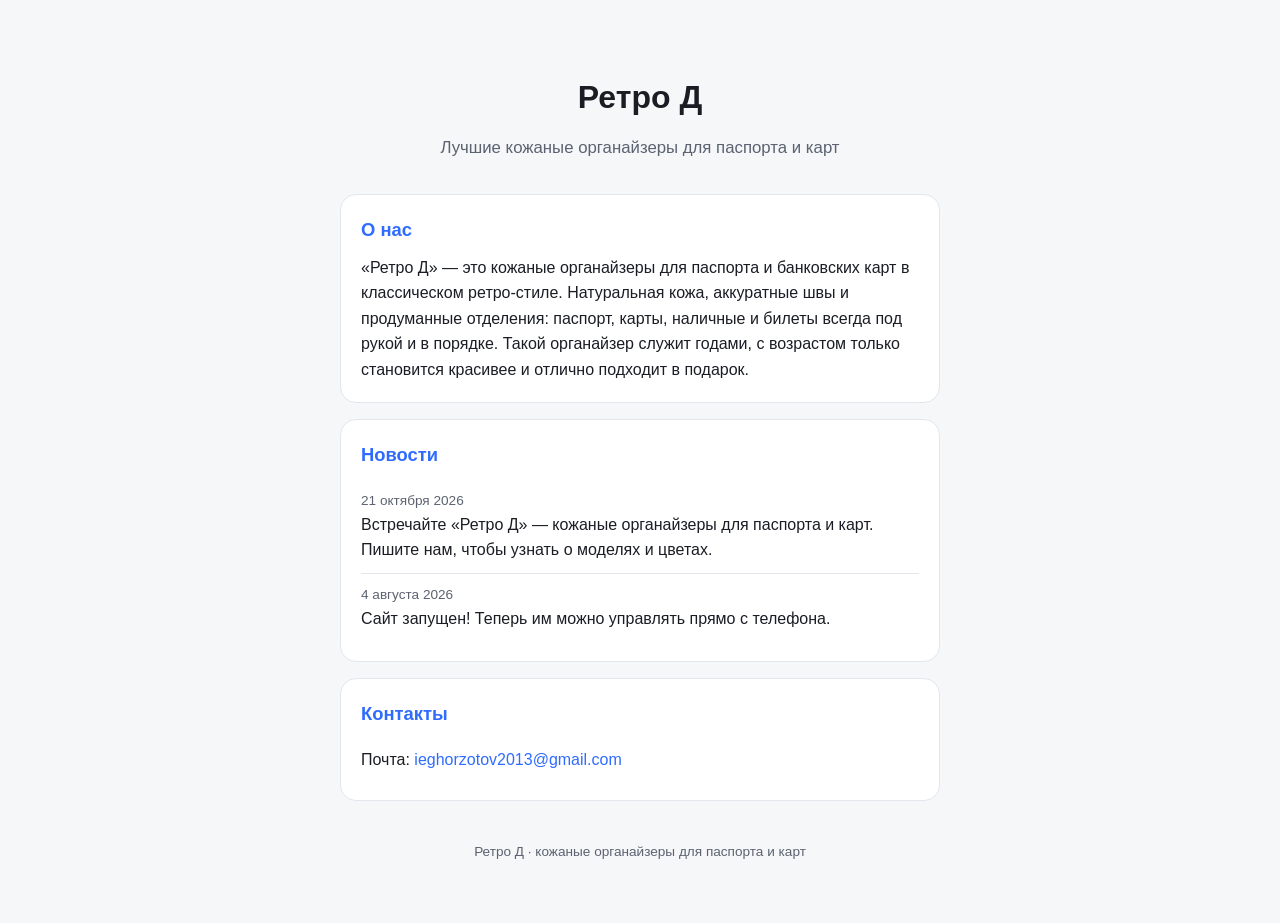
<file: index.html>
<!DOCTYPE html>
<html lang="ru">
<head>
<meta charset="UTF-8">
<meta name="viewport" content="width=device-width, initial-scale=1.0">
<title>Егор</title>
<style>
  :root {
    --bg: #0f1115;
    --card: #181b22;
    --text: #e8eaf0;
    --muted: #9aa1b0;
    --accent: #5b8cff;
    --border: #262b36;
  }
  @media (prefers-color-scheme: light) {
    :root {
      --bg: #f6f7f9;
      --card: #ffffff;
      --text: #1a1d24;
      --muted: #5b6270;
      --accent: #2f6bff;
      --border: #e3e6ec;
    }
  }
  * { margin: 0; padding: 0; box-sizing: border-box; }
  body {
    font-family: -apple-system, BlinkMacSystemFont, "Segoe UI", Roboto, sans-serif;
    background: var(--bg);
    color: var(--text);
    line-height: 1.6;
  }
  .wrap { max-width: 640px; margin: 0 auto; padding: 24px 20px 60px; }
  header { padding: 48px 0 32px; text-align: center; }
  h1 { font-size: 2rem; margin-bottom: 12px; }
  .sub { color: var(--muted); font-size: 1.05rem; }
  section {
    background: var(--card);
    border: 1px solid var(--border);
    border-radius: 16px;
    padding: 20px;
    margin-bottom: 16px;
  }
  h2 { font-size: 1.15rem; margin-bottom: 10px; color: var(--accent); }
  .news-item { padding: 10px 0; border-bottom: 1px solid var(--border); }
  .news-item:last-child { border-bottom: none; }
  .news-date { font-size: 0.85rem; color: var(--muted); }
  .contact a { color: var(--accent); text-decoration: none; word-break: break-all; }
  .contact div { padding: 4px 0; }
  footer { text-align: center; color: var(--muted); font-size: 0.85rem; padding-top: 24px; }
</style>
</head>
<body>
<div class="wrap">
  <header>
    <h1 id="title">Егор</h1>
    <p class="sub" id="subtitle"></p>
  </header>

  <section>
    <h2 id="about-title">Обо мне</h2>
    <p id="about"></p>
  </section>

  <section>
    <h2>Новости</h2>
    <div id="news"></div>
  </section>

  <section class="contact">
    <h2>Контакты</h2>
    <div id="contacts"></div>
  </section>

  <footer id="footer">Сайт Егора · обновляется с телефона</footer>
</div>

<script>
fetch('content.json?v=' + Date.now())
  .then(r => r.json())
  .then(c => {
    document.title = c['название_сайта'] || 'Егор';
    document.getElementById('title').textContent = c['заголовок'] || '';
    document.getElementById('subtitle').textContent = c['подзаголовок'] || '';
    document.getElementById('about').textContent = c['о_себе'] || '';
    if (c['раздел_о_себе']) document.getElementById('about-title').textContent = c['раздел_о_себе'];
    if (c['подвал']) document.getElementById('footer').textContent = c['подвал'];

    const news = document.getElementById('news');
    (c['новости'] || []).forEach(n => {
      const d = document.createElement('div');
      d.className = 'news-item';
      d.innerHTML = '<div class="news-date"></div><div class="news-text"></div>';
      d.querySelector('.news-date').textContent = n['дата'] || '';
      d.querySelector('.news-text').textContent = n['текст'] || '';
      news.appendChild(d);
    });

    const k = c['контакты'] || {};
    const box = document.getElementById('contacts');
    const add = (label, value, href) => {
      if (!value) return;
      const div = document.createElement('div');
      const a = document.createElement('a');
      a.href = href;
      a.textContent = value;
      div.append(label + ': ', a);
      box.appendChild(div);
    };
    add('Почта', k['email'], 'mailto:' + k['email']);
    add('Telegram', k['telegram'], 'https://t.me/' + String(k['telegram']).replace('@', ''));
    add('Телефон', k['телефон'], 'tel:' + String(k['телефон']).replace(/\s/g, ''));
  })
  .catch(() => {
    document.getElementById('about').textContent = 'Не удалось загрузить содержимое сайта.';
  });
</script>
</body>
</html>
</file>
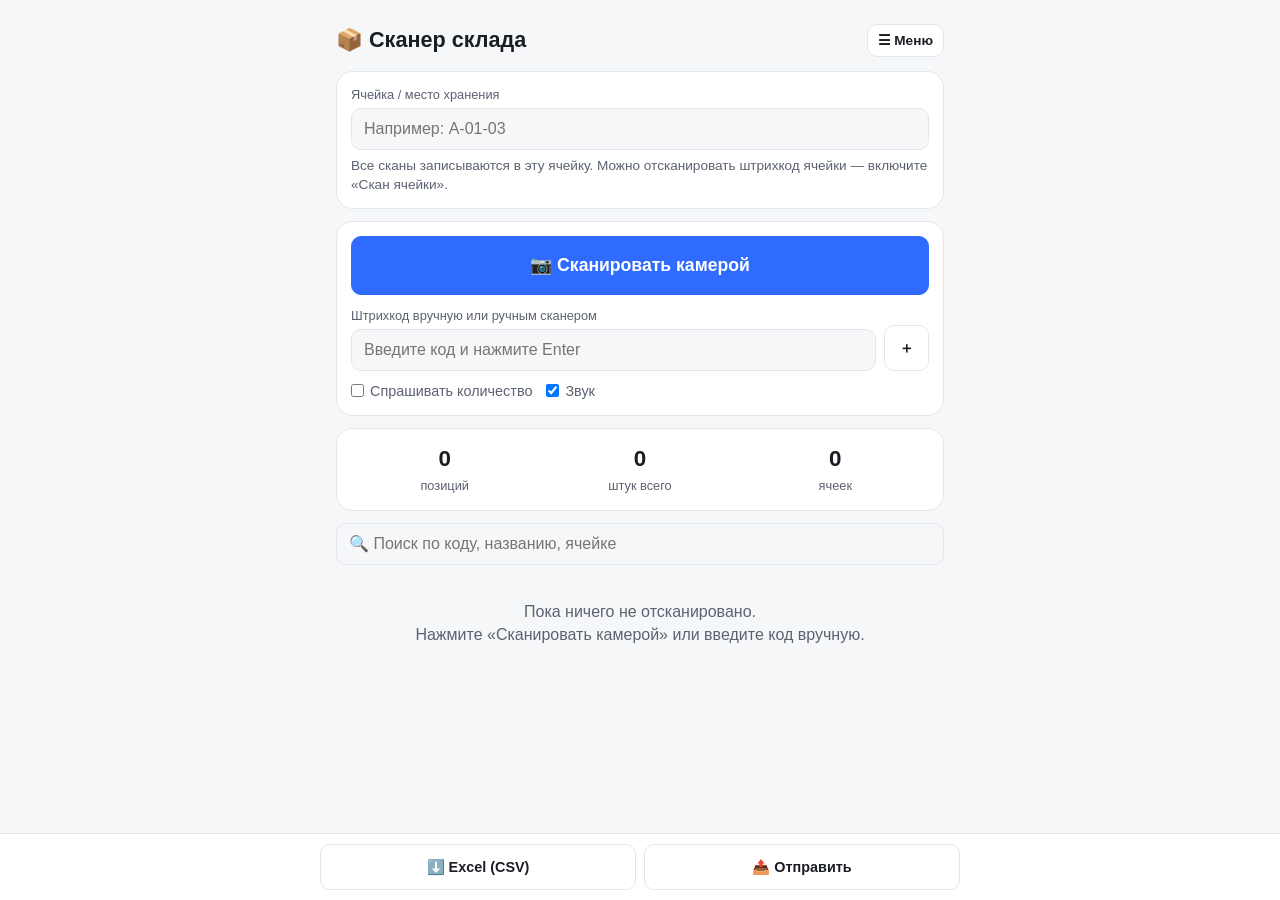
<file: sklad/index.html>
<!DOCTYPE html>
<html lang="ru">
<head>
<meta charset="UTF-8">
<meta name="viewport" content="width=device-width, initial-scale=1.0, viewport-fit=cover">
<meta name="theme-color" content="#0f1115">
<meta name="apple-mobile-web-app-capable" content="yes">
<meta name="mobile-web-app-capable" content="yes">
<title>Сканер склада</title>
<style>
  :root {
    --bg: #0f1115;
    --card: #181b22;
    --text: #e8eaf0;
    --muted: #9aa1b0;
    --accent: #5b8cff;
    --ok: #2fbf71;
    --danger: #ff5b5b;
    --border: #262b36;
  }
  @media (prefers-color-scheme: light) {
    :root {
      --bg: #f6f7f9;
      --card: #ffffff;
      --text: #1a1d24;
      --muted: #5b6270;
      --accent: #2f6bff;
      --ok: #1a9c55;
      --danger: #d93636;
      --border: #e3e6ec;
    }
  }
  * { margin: 0; padding: 0; box-sizing: border-box; }
  body {
    font-family: -apple-system, BlinkMacSystemFont, "Segoe UI", Roboto, sans-serif;
    background: var(--bg);
    color: var(--text);
    line-height: 1.4;
    -webkit-tap-highlight-color: transparent;
  }
  .wrap { max-width: 640px; margin: 0 auto; padding: 16px 16px 120px; }
  header { display: flex; align-items: center; justify-content: space-between; gap: 8px; padding: 8px 0 14px; }
  h1 { font-size: 1.35rem; }
  .card {
    background: var(--card);
    border: 1px solid var(--border);
    border-radius: 16px;
    padding: 14px;
    margin-bottom: 12px;
  }
  label { display: block; font-size: 0.8rem; color: var(--muted); margin-bottom: 4px; }
  input, select {
    width: 100%;
    font-size: 1rem;
    padding: 11px 12px;
    border-radius: 10px;
    border: 1px solid var(--border);
    background: var(--bg);
    color: var(--text);
    outline: none;
  }
  input:focus { border-color: var(--accent); }
  .row { display: flex; gap: 8px; align-items: flex-end; }
  .row > .grow { flex: 1; min-width: 0; }
  button {
    font: inherit;
    font-size: 0.95rem;
    font-weight: 600;
    border: 1px solid var(--border);
    background: var(--card);
    color: var(--text);
    border-radius: 10px;
    padding: 11px 14px;
    cursor: pointer;
    white-space: nowrap;
  }
  button:active { transform: scale(0.97); }
  button.primary { background: var(--accent); border-color: var(--accent); color: #fff; }
  button.danger { color: var(--danger); }
  button.small { padding: 6px 10px; font-size: 0.85rem; }
  .big-scan { width: 100%; padding: 16px; font-size: 1.1rem; }

  #reader { width: 100%; border-radius: 12px; overflow: hidden; background: #000; }
  #reader video { width: 100% !important; display: block; }
  #scanBox { display: none; }
  #scanBox.on { display: block; }
  .scan-actions { display: flex; gap: 8px; margin-top: 10px; }
  .scan-actions button { flex: 1; }

  .last {
    margin-top: 10px; padding: 10px 12px; border-radius: 10px;
    background: var(--bg); border: 1px solid var(--border);
    font-size: 0.95rem; display: none;
  }
  .last.on { display: block; }
  .last.flash { border-color: var(--ok); }

  .toggles { display: flex; gap: 14px; flex-wrap: wrap; margin-top: 10px; font-size: 0.9rem; color: var(--muted); }
  .toggles label { display: flex; align-items: center; gap: 6px; margin: 0; font-size: 0.9rem; }
  .toggles input { width: auto; }

  .stats { display: flex; gap: 8px; }
  .stat { flex: 1; text-align: center; }
  .stat b { display: block; font-size: 1.4rem; }
  .stat span { font-size: 0.8rem; color: var(--muted); }

  .loc-title { font-size: 0.8rem; text-transform: uppercase; letter-spacing: .04em; color: var(--accent); margin: 14px 2px 6px; }
  .item {
    display: flex; align-items: center; gap: 10px;
    padding: 10px 12px; border-radius: 12px;
    background: var(--card); border: 1px solid var(--border); margin-bottom: 6px;
  }
  .item .info { flex: 1; min-width: 0; }
  .item .name { font-weight: 600; overflow: hidden; text-overflow: ellipsis; white-space: nowrap; }
  .item .code { font-size: 0.8rem; color: var(--muted); font-family: ui-monospace, Menlo, monospace; word-break: break-all; }
  .item .qty { display: flex; align-items: center; gap: 6px; }
  .item .qty b { min-width: 34px; text-align: center; font-size: 1.1rem; }
  .item .qty button { width: 36px; height: 36px; padding: 0; font-size: 1.2rem; }
  .item.hl { border-color: var(--ok); }
  .empty { text-align: center; color: var(--muted); padding: 30px 10px; }

  .bottom {
    position: fixed; left: 0; right: 0; bottom: 0;
    background: var(--card); border-top: 1px solid var(--border);
    padding: 10px 16px calc(10px + env(safe-area-inset-bottom));
  }
  .bottom .inner { max-width: 640px; margin: 0 auto; display: flex; gap: 8px; }
  .bottom button { flex: 1; padding: 12px 6px; font-size: 0.9rem; }

  dialog {
    border: 1px solid var(--border); border-radius: 16px;
    background: var(--card); color: var(--text);
    padding: 16px; width: min(92vw, 420px); margin: auto;
  }
  dialog::backdrop { background: rgba(0,0,0,.55); }
  dialog h3 { margin-bottom: 12px; }
  dialog .field { margin-bottom: 10px; }
  dialog .actions { display: flex; gap: 8px; justify-content: flex-end; margin-top: 14px; flex-wrap: wrap; }
  .hint { font-size: 0.85rem; color: var(--muted); margin-top: 6px; }
  .menu button { display: block; width: 100%; text-align: left; margin-bottom: 8px; }
</style>
</head>
<body>
<div class="wrap">
  <header>
    <h1>📦 Сканер склада</h1>
    <button class="small" id="menuBtn">☰ Меню</button>
  </header>

  <div class="card">
    <div class="row">
      <div class="grow">
        <label for="location">Ячейка / место хранения</label>
        <input id="location" placeholder="Например: A-01-03" autocomplete="off">
      </div>
    </div>
    <div class="hint">Все сканы записываются в эту ячейку. Можно отсканировать штрихкод ячейки — включите «Скан ячейки».</div>
  </div>

  <div class="card">
    <button class="primary big-scan" id="scanBtn">📷 Сканировать камерой</button>
    <div id="scanBox">
      <div id="reader"></div>
      <div class="scan-actions">
        <button id="locScanBtn">Скан ячейки</button>
        <button class="danger" id="stopBtn">Стоп</button>
      </div>
    </div>

    <div class="row" style="margin-top:12px">
      <div class="grow">
        <label for="manual">Штрихкод вручную или ручным сканером</label>
        <input id="manual" inputmode="text" placeholder="Введите код и нажмите Enter" autocomplete="off">
      </div>
      <button id="addManual">＋</button>
    </div>

    <div class="toggles">
      <label><input type="checkbox" id="askQty"> Спрашивать количество</label>
      <label><input type="checkbox" id="sound" checked> Звук</label>
    </div>

    <div class="last" id="last"></div>
  </div>

  <div class="card stats">
    <div class="stat"><b id="sPos">0</b><span>позиций</span></div>
    <div class="stat"><b id="sQty">0</b><span>штук всего</span></div>
    <div class="stat"><b id="sLoc">0</b><span>ячеек</span></div>
  </div>

  <input id="search" placeholder="🔍 Поиск по коду, названию, ячейке" autocomplete="off" style="margin-bottom:6px">

  <div id="list"></div>
</div>

<div class="bottom">
  <div class="inner">
    <button id="exportBtn">⬇️ Excel (CSV)</button>
    <button id="shareBtn">📤 Отправить</button>
  </div>
</div>

<!-- Редактирование позиции -->
<dialog id="editDlg">
  <h3>Позиция</h3>
  <div class="field"><label>Штрихкод</label><input id="eCode" readonly></div>
  <div class="field"><label>Название товара</label><input id="eName" placeholder="Необязательно"></div>
  <div class="field"><label>Ячейка</label><input id="eLoc"></div>
  <div class="field"><label>Количество</label><input id="eQty" type="number" inputmode="numeric" min="0"></div>
  <div class="actions">
    <button class="danger" id="eDel">Удалить</button>
    <button id="eCancel">Отмена</button>
    <button class="primary" id="eSave">Сохранить</button>
  </div>
</dialog>

<!-- Ввод количества при скане -->
<dialog id="qtyDlg">
  <h3 id="qTitle">Количество</h3>
  <div class="hint" id="qCode" style="margin-bottom:10px"></div>
  <div class="field"><label>Сколько штук добавить</label><input id="qQty" type="number" inputmode="numeric" min="1" value="1"></div>
  <div class="actions">
    <button id="qCancel">Отмена</button>
    <button class="primary" id="qOk">Добавить</button>
  </div>
</dialog>

<!-- Меню -->
<dialog id="menuDlg">
  <h3>Меню</h3>
  <div class="menu">
    <button id="mCatalog">📋 Загрузить справочник товаров (CSV)</button>
    <button id="mImport">📥 Продолжить инвентаризацию из CSV</button>
    <button class="danger" id="mNew">🗑 Начать новую инвентаризацию</button>
  </div>
  <div class="hint" id="catInfo"></div>
  <div class="hint">Справочник — CSV-файл из двух колонок: <b>штрихкод;название</b>. Тогда при скане сразу будет видно название товара.</div>
  <div class="actions"><button id="mClose">Закрыть</button></div>
</dialog>

<input type="file" id="catFile" accept=".csv,text/csv,text/plain" hidden>
<input type="file" id="impFile" accept=".csv,text/csv,text/plain" hidden>

<script src="vendor/html5-qrcode.min.js"></script>
<script>
(() => {
  const KEY = 'sklad.v1';
  const $ = id => document.getElementById(id);

  // ---------- Хранилище ----------
  // items: { "<ячейка>\u0000<код>": { code, loc, qty, name, t } }
  let state = { items: {}, catalog: {}, location: '', askQty: false, sound: true };
  try {
    const saved = JSON.parse(localStorage.getItem(KEY));
    if (saved) state = Object.assign(state, saved);
  } catch (e) {}
  const save = () => { try { localStorage.setItem(KEY, JSON.stringify(state)); } catch (e) {} };

  const keyOf = (loc, code) => loc + '\u0000' + code;
  const nameOf = code => state.catalog[code] || '';

  $('location').value = state.location;
  $('askQty').checked = state.askQty;
  $('sound').checked = state.sound;
  $('location').addEventListener('input', e => { state.location = e.target.value.trim(); save(); });
  $('askQty').addEventListener('change', e => { state.askQty = e.target.checked; save(); });
  $('sound').addEventListener('change', e => { state.sound = e.target.checked; save(); });

  // ---------- Звук и вибрация ----------
  let audio;
  function beep(ok = true) {
    if (navigator.vibrate) navigator.vibrate(ok ? 60 : [80, 60, 80]);
    if (!state.sound) return;
    try {
      audio = audio || new (window.AudioContext || window.webkitAudioContext)();
      const o = audio.createOscillator(), g = audio.createGain();
      o.frequency.value = ok ? 1500 : 400;
      g.gain.value = 0.15;
      o.connect(g); g.connect(audio.destination);
      o.start(); o.stop(audio.currentTime + (ok ? 0.09 : 0.25));
    } catch (e) {}
  }

  // ---------- Добавление ----------
  let lastKey = null;
  function addCode(code, qty = 1) {
    code = String(code).trim();
    if (!code) return;
    const loc = state.location || 'Без ячейки';
    const k = keyOf(loc, code);
    const it = state.items[k] || { code, loc, qty: 0, name: nameOf(code) };
    it.qty += qty;
    it.t = Date.now();
    if (!it.name) it.name = nameOf(code);
    state.items[k] = it;
    lastKey = k;
    save();
    beep(true);
    showLast(it, qty);
    render();
  }

  function handleCode(code) {
    if (state.askQty) {
      pauseScanner();
      $('qTitle').textContent = nameOf(code) || 'Количество';
      $('qCode').textContent = code;
      $('qQty').value = 1;
      $('qtyDlg').dataset.code = code;
      $('qtyDlg').showModal();
      setTimeout(() => $('qQty').select(), 50);
    } else {
      addCode(code, 1);
    }
  }

  $('qOk').addEventListener('click', () => {
    const n = parseInt($('qQty').value, 10);
    if (n > 0) addCode($('qtyDlg').dataset.code, n);
    $('qtyDlg').close();
  });
  $('qQty').addEventListener('keydown', e => { if (e.key === 'Enter') $('qOk').click(); });
  $('qCancel').addEventListener('click', () => $('qtyDlg').close());
  $('qtyDlg').addEventListener('close', resumeScanner);

  function showLast(it, qty) {
    const el = $('last');
    el.className = 'last on flash';
    el.innerHTML = '';
    const b = document.createElement('b');
    b.textContent = '✅ +' + qty + '  ' + (it.name || it.code);
    const s = document.createElement('div');
    s.className = 'hint';
    s.textContent = it.code + ' · ' + it.loc + ' · всего ' + it.qty + ' шт.';
    el.append(b, s);
    clearTimeout(showLast.t);
    showLast.t = setTimeout(() => el.classList.remove('flash'), 600);
  }

  // Ручной ввод (и ручные Bluetooth/USB сканеры, которые «печатают» код + Enter)
  const submitManual = () => {
    const v = $('manual').value.trim();
    if (!v) return;
    $('manual').value = '';
    handleCode(v);
    $('manual').focus();
  };
  $('manual').addEventListener('keydown', e => { if (e.key === 'Enter') { e.preventDefault(); submitManual(); } });
  $('addManual').addEventListener('click', submitManual);

  // ---------- Камера ----------
  let scanner = null, scanning = false, paused = false, locMode = false;
  let lastCode = '', lastTime = 0;

  function onDecoded(text) {
    if (paused) return;
    const now = Date.now();
    // защита от повторного считывания одного и того же кода подряд
    if (text === lastCode && now - lastTime < 1500) return;
    lastCode = text; lastTime = now;
    if (locMode) {
      state.location = text.trim();
      $('location').value = state.location;
      save();
      setLocMode(false);
      beep(true);
      return;
    }
    handleCode(text);
  }

  function setLocMode(on) {
    locMode = on;
    $('locScanBtn').classList.toggle('primary', on);
    $('locScanBtn').textContent = on ? 'Наведите на код ячейки…' : 'Скан ячейки';
  }

  async function startScanner() {
    if (typeof Html5Qrcode === 'undefined') {
      alert('Не удалось загрузить модуль сканера. Проверьте интернет и обновите страницу. Пока можно вводить коды вручную.');
      return;
    }
    $('scanBox').classList.add('on');
    $('scanBtn').style.display = 'none';
    try {
      const F = Html5QrcodeSupportedFormats;
      scanner = scanner || new Html5Qrcode('reader', {
        formatsToSupport: [
          F.EAN_13, F.EAN_8, F.UPC_A, F.UPC_E, F.CODE_128, F.CODE_39, F.CODE_93,
          F.ITF, F.CODABAR, F.QR_CODE, F.DATA_MATRIX
        ],
        experimentalFeatures: { useBarCodeDetectorIfSupported: true },
        verbose: false
      });
      await scanner.start(
        { facingMode: 'environment' },
        { fps: 12, qrbox: (w, h) => ({ width: Math.floor(w * 0.85), height: Math.floor(Math.min(h * 0.6, w * 0.5)) }) },
        onDecoded,
        () => {}
      );
      scanning = true;
    } catch (e) {
      stopScanner();
      alert('Нет доступа к камере. Разрешите доступ к камере в настройках браузера (сайт должен открываться по https).\n\n' + (e && e.message ? e.message : e));
    }
  }

  async function stopScanner() {
    setLocMode(false);
    if (scanner && scanning) { try { await scanner.stop(); } catch (e) {} }
    scanning = false;
    $('scanBox').classList.remove('on');
    $('scanBtn').style.display = '';
  }

  function pauseScanner() { paused = true; }
  function resumeScanner() { paused = false; lastTime = Date.now(); }

  $('scanBtn').addEventListener('click', startScanner);
  $('stopBtn').addEventListener('click', stopScanner);
  $('locScanBtn').addEventListener('click', () => setLocMode(!locMode));

  // ---------- Список ----------
  function render() {
    const q = $('search').value.trim().toLowerCase();
    const all = Object.values(state.items);
    const list = all.filter(it => !q ||
      it.code.toLowerCase().includes(q) ||
      (it.name || '').toLowerCase().includes(q) ||
      it.loc.toLowerCase().includes(q));

    $('sPos').textContent = new Set(all.map(i => i.code)).size;
    $('sQty').textContent = all.reduce((s, i) => s + i.qty, 0);
    $('sLoc').textContent = new Set(all.map(i => i.loc)).size;

    const box = $('list');
    box.innerHTML = '';
    if (!list.length) {
      box.innerHTML = '<div class="empty">' + (all.length ? 'Ничего не найдено' : 'Пока ничего не отсканировано.<br>Нажмите «Сканировать камерой» или введите код вручную.') + '</div>';
      return;
    }
    const groups = {};
    list.forEach(it => (groups[it.loc] = groups[it.loc] || []).push(it));
    Object.keys(groups).sort((a, b) => a.localeCompare(b, 'ru', { numeric: true })).forEach(loc => {
      const items = groups[loc].sort((a, b) => b.t - a.t);
      const h = document.createElement('div');
      h.className = 'loc-title';
      h.textContent = loc + ' — ' + items.reduce((s, i) => s + i.qty, 0) + ' шт.';
      box.appendChild(h);
      items.forEach(it => {
        const k = keyOf(it.loc, it.code);
        const row = document.createElement('div');
        row.className = 'item' + (k === lastKey ? ' hl' : '');
        row.innerHTML =
          '<div class="info"><div class="name"></div><div class="code"></div></div>' +
          '<div class="qty"><button data-d="-1">−</button><b></b><button data-d="1">+</button></div>';
        row.querySelector('.name').textContent = it.name || 'Без названия';
        row.querySelector('.code').textContent = it.code;
        row.querySelector('b').textContent = it.qty;
        row.querySelector('.info').addEventListener('click', () => openEdit(k));
        row.querySelectorAll('button').forEach(b => b.addEventListener('click', () => {
          it.qty = Math.max(0, it.qty + Number(b.dataset.d));
          it.t = Date.now();
          lastKey = k;
          save(); render();
        }));
        box.appendChild(row);
      });
    });
  }
  $('search').addEventListener('input', render);

  // ---------- Редактирование ----------
  let editKey = null;
  function openEdit(k) {
    const it = state.items[k];
    if (!it) return;
    editKey = k;
    $('eCode').value = it.code;
    $('eName').value = it.name || '';
    $('eLoc').value = it.loc;
    $('eQty').value = it.qty;
    $('editDlg').showModal();
  }
  $('eCancel').addEventListener('click', () => $('editDlg').close());
  $('eDel').addEventListener('click', () => {
    if (confirm('Удалить позицию?')) { delete state.items[editKey]; save(); render(); $('editDlg').close(); }
  });
  $('eSave').addEventListener('click', () => {
    const it = state.items[editKey];
    const loc = $('eLoc').value.trim() || 'Без ячейки';
    const qty = Math.max(0, parseInt($('eQty').value, 10) || 0);
    const name = $('eName').value.trim();
    delete state.items[editKey];
    const nk = keyOf(loc, it.code);
    const target = state.items[nk];
    if (target) { target.qty += qty; if (name) target.name = name; target.t = Date.now(); }
    else state.items[nk] = Object.assign(it, { loc, qty, name, t: Date.now() });
    // запоминаем название в справочнике, чтобы оно подставлялось при следующих сканах
    if (name) {
      state.catalog[it.code] = name;
      Object.values(state.items).forEach(x => { if (x.code === it.code && !x.name) x.name = name; });
    }
    lastKey = nk;
    save(); render();
    $('editDlg').close();
  });

  // ---------- CSV ----------
  const csvCell = v => {
    v = String(v ?? '');
    return /[";\n\r]/.test(v) ? '"' + v.replace(/"/g, '""') + '"' : v;
  };
  function buildCsv() {
    const rows = [['Ячейка', 'Штрихкод', 'Название', 'Количество', 'Время']];
    Object.values(state.items)
      .sort((a, b) => a.loc.localeCompare(b.loc, 'ru', { numeric: true }) || a.code.localeCompare(b.code))
      .forEach(it => rows.push([it.loc, it.code, it.name || '', it.qty, new Date(it.t).toLocaleString('ru-RU')]));
    // BOM + «;» — чтобы Excel сразу правильно открыл русский текст по колонкам
    return '﻿' + rows.map(r => r.map(csvCell).join(';')).join('\r\n');
  }
  const fileName = () => 'inventarizaciya_' + new Date().toISOString().slice(0, 16).replace(/[T:]/g, '-') + '.csv';

  function parseCsv(text) {
    text = text.replace(/^﻿/, '');
    const sep = (text.split(/\r?\n/)[0].match(/;/g) || []).length >= (text.split(/\r?\n/)[0].match(/,/g) || []).length ? ';' : ',';
    const rows = []; let row = [], cell = '', inQ = false;
    for (let i = 0; i < text.length; i++) {
      const c = text[i];
      if (inQ) {
        if (c === '"') { if (text[i + 1] === '"') { cell += '"'; i++; } else inQ = false; }
        else cell += c;
      } else if (c === '"') inQ = true;
      else if (c === sep) { row.push(cell); cell = ''; }
      else if (c === '\n' || c === '\r') {
        if (c === '\r' && text[i + 1] === '\n') i++;
        row.push(cell); rows.push(row); row = []; cell = '';
      } else cell += c;
    }
    if (cell || row.length) { row.push(cell); rows.push(row); }
    return rows.filter(r => r.some(x => x.trim()));
  }

  $('exportBtn').addEventListener('click', () => {
    if (!Object.keys(state.items).length) return alert('Список пуст.');
    const a = document.createElement('a');
    a.href = URL.createObjectURL(new Blob([buildCsv()], { type: 'text/csv;charset=utf-8' }));
    a.download = fileName();
    document.body.appendChild(a); a.click(); a.remove();
    setTimeout(() => URL.revokeObjectURL(a.href), 1000);
  });

  $('shareBtn').addEventListener('click', async () => {
    if (!Object.keys(state.items).length) return alert('Список пуст.');
    const file = new File([buildCsv()], fileName(), { type: 'text/csv' });
    try {
      if (navigator.canShare && navigator.canShare({ files: [file] })) {
        await navigator.share({ files: [file], title: 'Инвентаризация' });
        return;
      }
    } catch (e) { if (e.name === 'AbortError') return; }
    const text = Object.values(state.items).map(i => `${i.loc} | ${i.code} | ${i.name || ''} | ${i.qty} шт.`).join('\n');
    try { await navigator.share({ title: 'Инвентаризация', text }); }
    catch (e) {
      if (e.name === 'AbortError') return;
      try { await navigator.clipboard.writeText(text); alert('Список скопирован в буфер обмена.'); }
      catch (e2) { alert('Отправка не поддерживается — используйте кнопку «Excel (CSV)».'); }
    }
  });

  // ---------- Меню ----------
  const updCatInfo = () => { $('catInfo').textContent = 'В справочнике товаров: ' + Object.keys(state.catalog).length; };
  $('menuBtn').addEventListener('click', () => { updCatInfo(); $('menuDlg').showModal(); });
  $('mClose').addEventListener('click', () => $('menuDlg').close());
  $('mNew').addEventListener('click', () => {
    if (!confirm('Удалить все отсканированные позиции и начать заново? Справочник товаров сохранится.')) return;
    state.items = {}; lastKey = null; save(); render(); $('menuDlg').close();
  });
  $('mCatalog').addEventListener('click', () => $('catFile').click());
  $('mImport').addEventListener('click', () => $('impFile').click());

  $('catFile').addEventListener('change', async e => {
    const f = e.target.files[0]; e.target.value = '';
    if (!f) return;
    let n = 0;
    parseCsv(await f.text()).forEach(r => {
      const code = (r[0] || '').trim(), name = (r[1] || '').trim();
      if (code && name && !/^штрих/i.test(code)) { state.catalog[code] = name; n++; }
    });
    Object.values(state.items).forEach(it => { if (!it.name && state.catalog[it.code]) it.name = state.catalog[it.code]; });
    save(); render(); updCatInfo();
    alert('Загружено товаров: ' + n);
  });

  // Импорт ранее выгруженного файла (Ячейка;Штрихкод;Название;Количество)
  $('impFile').addEventListener('change', async e => {
    const f = e.target.files[0]; e.target.value = '';
    if (!f) return;
    let n = 0;
    parseCsv(await f.text()).forEach(r => {
      const loc = (r[0] || '').trim() || 'Без ячейки', code = (r[1] || '').trim();
      const qty = parseInt(r[3], 10);
      if (!code || isNaN(qty) || /^штрих/i.test(code)) return;
      const k = keyOf(loc, code);
      const it = state.items[k] || { code, loc, qty: 0, name: (r[2] || '').trim() || nameOf(code) };
      it.qty += qty; it.t = Date.now();
      state.items[k] = it; n++;
    });
    save(); render(); $('menuDlg').close();
    alert('Импортировано строк: ' + n);
  });

  document.addEventListener('visibilitychange', () => { if (document.hidden && scanning) stopScanner(); });

  render();
})();
</script>
</body>
</html>
</file>
